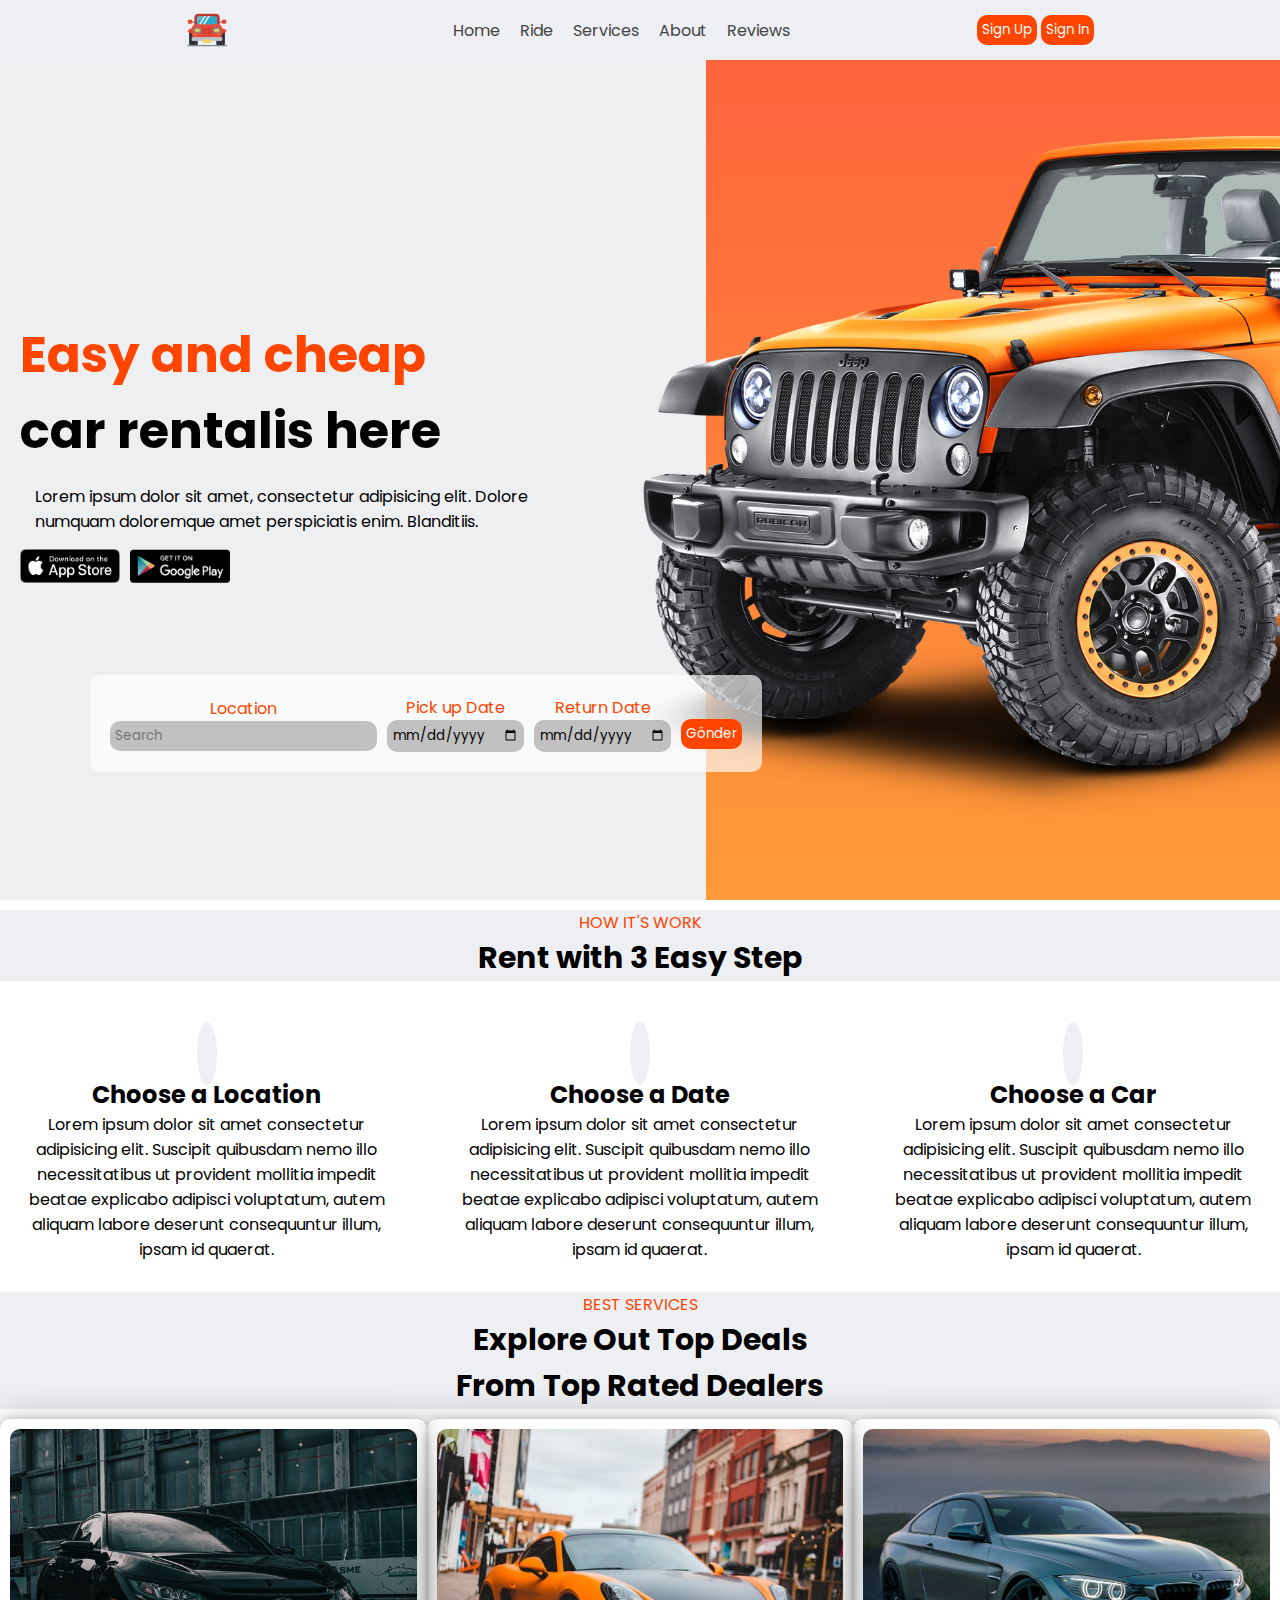
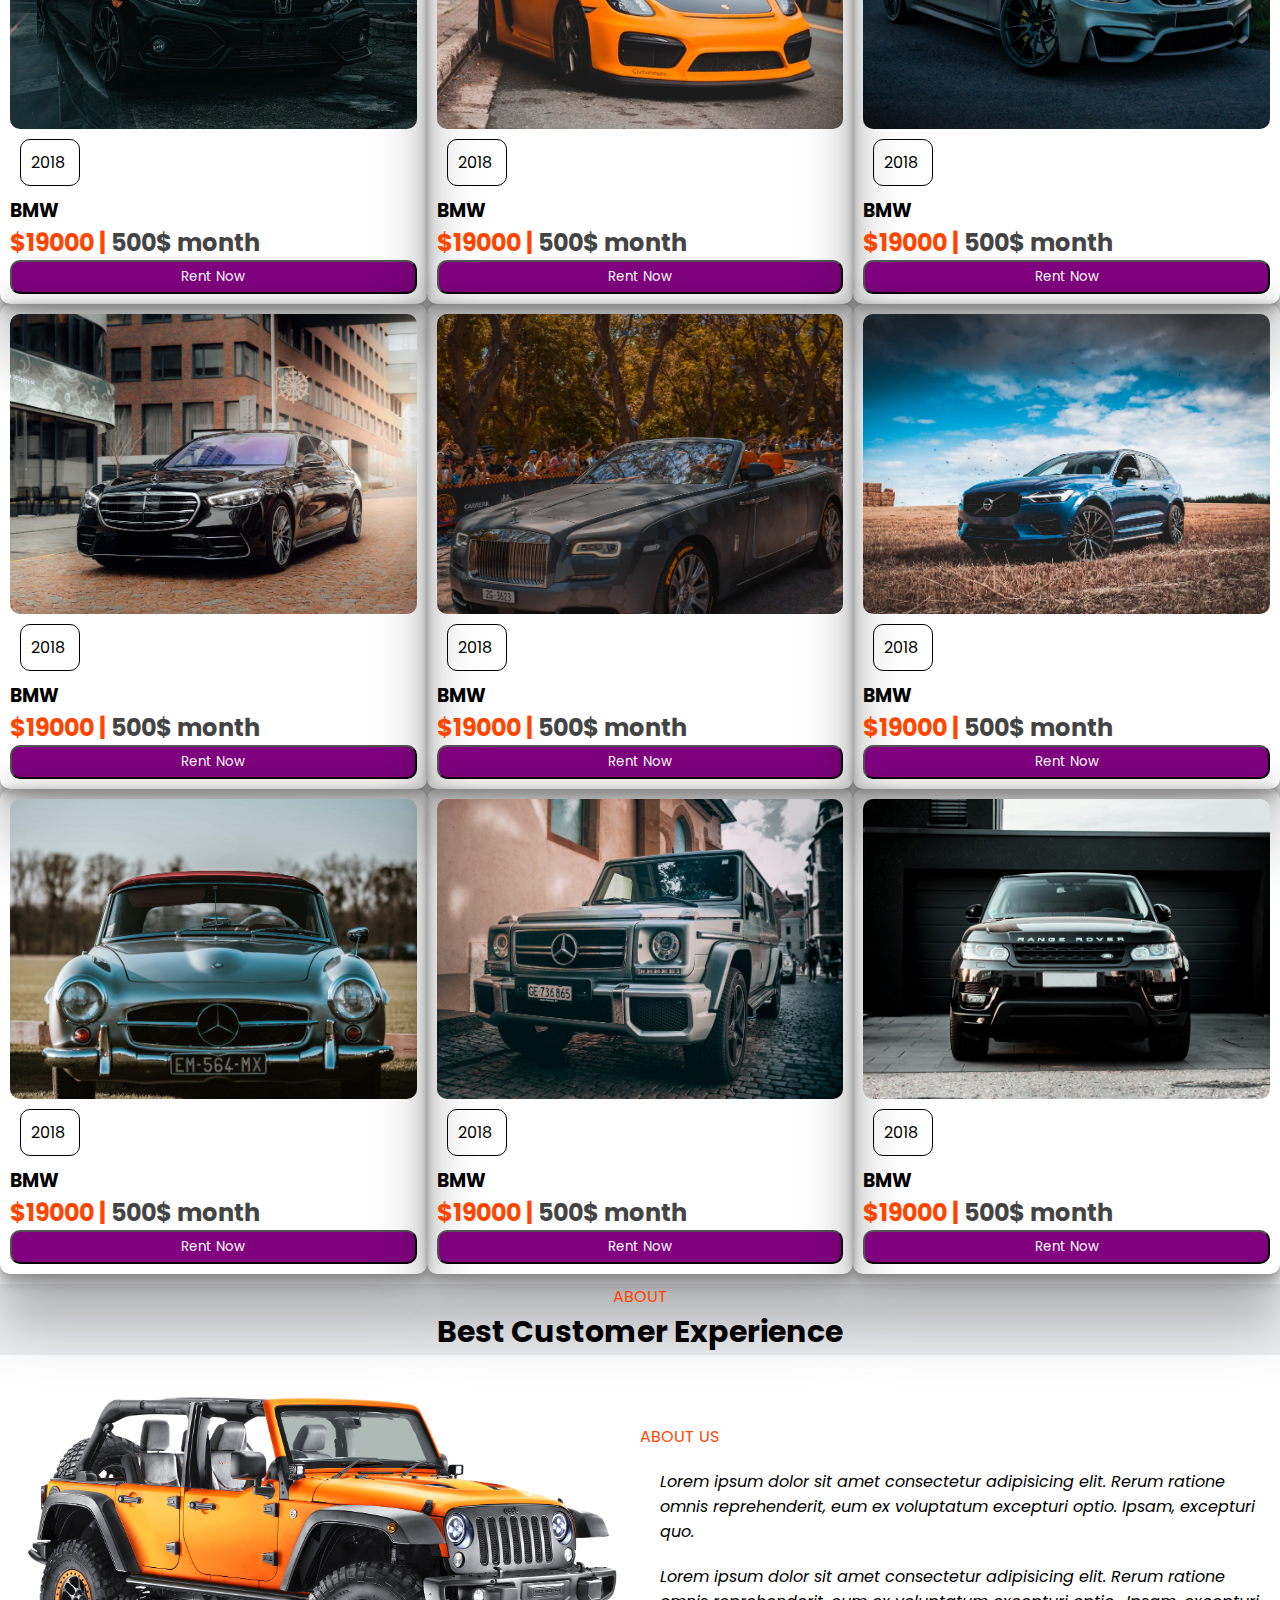
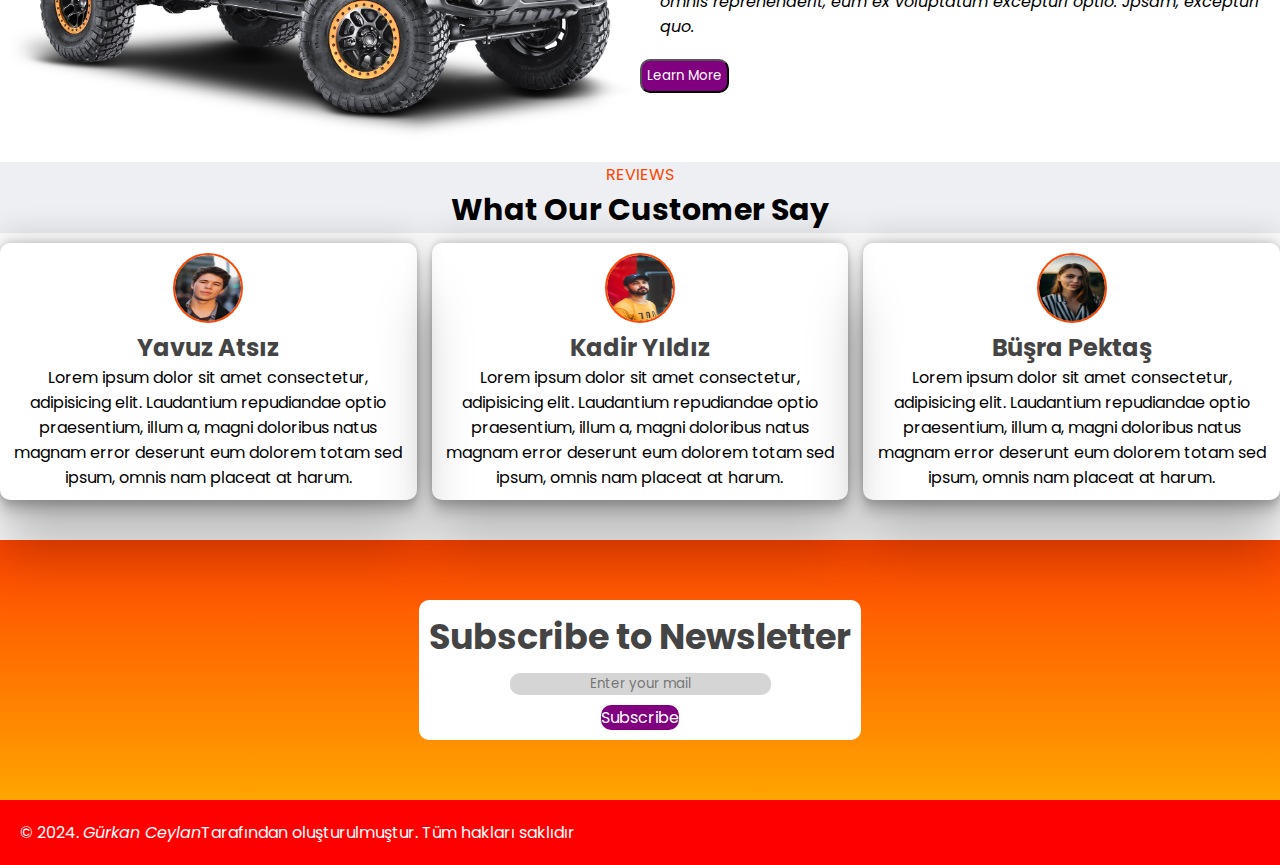
<file: index.html>
<!DOCTYPE html>
<html lang="en">
  <head>
    <meta charset="UTF-8" />
    <meta name="viewport" content="width=device-width, initial-scale=1.0" />
    <title>Car Rental</title>
    <link rel="stylesheet" href="style.css" />
    <link
      rel="stylesheet"
      href="https://cdnjs.cloudflare.com/ajax/libs/font-awesome/6.5.1/css/all.min.css"
      integrity="sha512-DTOQO9RWCH3ppGqcWaEA1BIZOC6xxalwEsw9c2QQeAIftl+Vegovlnee1c9QX4TctnWMn13TZye+giMm8e2LwA=="
      crossorigin="anonymous"
      referrerpolicy="no-referrer"
    />
  </head>
  <body>
    <!-- Header Start -->
    <header>
      <img src="image/jeep.png" alt="" />

      <ul class="navbar">
        <li><a href="#">Home</a></li>
        <li><a href="#">Ride</a></li>
        <li><a href="#">Services</a></li>
        <li><a href="#">About</a></li>
        <li><a href="#">Reviews</a></li>
      </ul>

      <div class="header-btn">
        <button>Sign Up</button>
        <button>Sign In</button>
      </div>
    </header>
    <!-- Header End -->

    <!-- Ana Ekran -->
    <section class="home">
      <!-- Metin Alanı -->
      <div class="text">
        <h1>
          <span>Easy and cheap</span> <br />
          car rentalis here
        </h1>
        <p>
          Lorem ipsum dolor sit amet, consectetur adipisicing elit. Dolore
          numquam doloremque amet perspiciatis enim. Blanditiis.
        </p>
        <div class="app-stores">
          <img src="image/ios.png" alt="" />
          <img src="image/play.png" alt="" />
        </div>
      </div>
      <!-- Form Alanı -->
      <div class="form-container">
        <form>
          <div class="input-box">
            <span>Location</span>
            <input type="search" placeholder="Search" />
          </div>

          <div class="input-box">
            <span>Pick up Date</span>
            <input type="date" placeholder="Search" />
          </div>

          <div class="input-box">
            <span>Return Date</span>
            <input type="date" placeholder="Search" />
          </div>

          <div class="input-box">
            <button>Gönder</button>
          </div>
        </form>
      </div>
    </section>

    <!-- Kiralama Start -->
    <section>
      <div class="heading">
        <span>HOW IT'S WORK</span>
        <h1>Rent with 3 Easy Step</h1>
      </div>

      <div class="ride-container">
        <div class="box">
          <i class="fa-solid fa-location-dot"></i>
          <h2>Choose a Location</h2>
          <p>
            Lorem ipsum dolor sit amet consectetur adipisicing elit. Suscipit
            quibusdam nemo illo necessitatibus ut provident mollitia impedit
            beatae explicabo adipisci voluptatum, autem aliquam labore deserunt
            consequuntur illum, ipsam id quaerat.
          </p>
        </div>

        <div class="box">
          <i class="fa-solid fa-calendar-days"></i>
          <h2>Choose a Date</h2>
          <p>
            Lorem ipsum dolor sit amet consectetur adipisicing elit. Suscipit
            quibusdam nemo illo necessitatibus ut provident mollitia impedit
            beatae explicabo adipisci voluptatum, autem aliquam labore deserunt
            consequuntur illum, ipsam id quaerat.
          </p>
        </div>

        <div class="box">
          <i class="fa-solid fa-car"></i>
          <h2>Choose a Car</h2>
          <p>
            Lorem ipsum dolor sit amet consectetur adipisicing elit. Suscipit
            quibusdam nemo illo necessitatibus ut provident mollitia impedit
            beatae explicabo adipisci voluptatum, autem aliquam labore deserunt
            consequuntur illum, ipsam id quaerat.
          </p>
        </div>
      </div>
    </section>

    <!-- Services Start -->
    <section class="services">
      <div class="heading">
        <span>BEST SERVICES</span>
        <h1>
          Explore Out Top Deals <br />
          From Top Rated Dealers
        </h1>
      </div>

      <div class="services-container">
        <div class="box">
          <div class="box-img">
            <img src="image/car3.jpg" alt="" />
          </div>
          <p>2018</p>
          <h3>BMW</h3>
          <h2>$19000 | <span>500$ month</span></h2>
          <button>Rent Now</button>
        </div>

        <div class="box">
          <div class="box-img">
            <img src="image/car6.jpg" alt="" />
          </div>
          <p>2018</p>
          <h3>BMW</h3>
          <h2>$19000 | <span>500$ month</span></h2>
          <button>Rent Now</button>
        </div>

        <div class="box">
          <div class="box-img">
            <img src="image/car7.jpg" alt="" />
          </div>
          <p>2018</p>
          <h3>BMW</h3>
          <h2>$19000 | <span>500$ month</span></h2>
          <button>Rent Now</button>
        </div>

        <div class="box">
          <div class="box-img">
            <img src="image/car8.jpg" alt="" />
          </div>
          <p>2018</p>
          <h3>BMW</h3>
          <h2>$19000 | <span>500$ month</span></h2>
          <button>Rent Now</button>
        </div>

        <div class="box">
          <div class="box-img">
            <img src="image/car9.jpg" alt="" />
          </div>
          <p>2018</p>
          <h3>BMW</h3>
          <h2>$19000 | <span>500$ month</span></h2>
          <button>Rent Now</button>
        </div>

        <div class="box">
          <div class="box-img">
            <img src="image/car10.jpg" alt="" />
          </div>
          <p>2018</p>
          <h3>BMW</h3>
          <h2>$19000 | <span>500$ month</span></h2>
          <button>Rent Now</button>
        </div>

        <div class="box">
          <div class="box-img">
            <img src="image/car12.jpg" alt="" />
          </div>
          <p>2018</p>
          <h3>BMW</h3>
          <h2>$19000 | <span>500$ month</span></h2>
          <button>Rent Now</button>
        </div>

        <div class="box">
          <div class="box-img">
            <img src="image/car13.jpg" alt="" />
          </div>
          <p>2018</p>
          <h3>BMW</h3>
          <h2>$19000 | <span>500$ month</span></h2>
          <button>Rent Now</button>
        </div>

        <div class="box">
          <div class="box-img">
            <img src="image/car14.jpg" alt="" />
          </div>
          <p>2018</p>
          <h3>BMW</h3>
          <h2>$19000 | <span>500$ month</span></h2>
          <button>Rent Now</button>
        </div>
      </div>
    </section>
    <!-- Services Start -->

    <section class="about">
      <div class="heading">
        <span>ABOUT</span>
        <h1>Best Customer Experience</h1>
      </div>

      <div class="about-container">
        <div class="about-img">
          <img src="image/about.png" alt="" />
        </div>

        <div class="about-text">
          <span>ABOUT US</span>
          <p>
            Lorem ipsum dolor sit amet consectetur adipisicing elit. Rerum
            ratione omnis reprehenderit, eum ex voluptatum excepturi optio.
            Ipsam, excepturi quo.
          </p>
          <p>
            Lorem ipsum dolor sit amet consectetur adipisicing elit. Rerum
            ratione omnis reprehenderit, eum ex voluptatum excepturi optio.
            Jpsam, excepturi quo.
          </p>
          <button>Learn More</button>
        </div>
      </div>
    </section>
    <!-- About End -->

    <!-- Reviews Start -->
    <section class="reviews">
      <div class="heading">
        <span>REVIEWS</span>
        <h1>What Our Customer Say</h1>
      </div>

      <div class="reviews-container">
        <div class="box">
          <div class="reviews-img">
            <img src="image/rev1.jpg" alt="" />
          </div>
          <h2>Yavuz Atsız</h2>
          <div>
            <i class="fa-solid fa-star"></i>
            <i class="fa-solid fa-star"></i>
            <i class="fa-solid fa-star"></i>
            <i class="fa-solid fa-star"></i>
            <i class="fa-solid fa-star"></i>
          </div>
          <p>
            Lorem ipsum dolor sit amet consectetur, adipisicing elit. Laudantium
            repudiandae optio praesentium, illum a, magni doloribus natus magnam
            error deserunt eum dolorem totam sed ipsum, omnis nam placeat at
            harum.
          </p>
        </div>

        <div class="box">
          <div class="reviews-img">
            <img src="image/rev2.jpg" alt="" />
          </div>
          <h2>Kadir Yıldız</h2>
          <div>
            <i class="fa-solid fa-star"></i>
            <i class="fa-solid fa-star"></i>
            <i class="fa-solid fa-star"></i>
            <i class="fa-solid fa-star"></i>
            <i class="fa-solid fa-star"></i>
          </div>
          <p>
            Lorem ipsum dolor sit amet consectetur, adipisicing elit. Laudantium
            repudiandae optio praesentium, illum a, magni doloribus natus magnam
            error deserunt eum dolorem totam sed ipsum, omnis nam placeat at
            harum.
          </p>
        </div>

        <div class="box">
          <div class="reviews-img">
            <img src="image/rev3.jpg" alt="" />
          </div>
          <h2>Büşra Pektaş</h2>
          <div>
            <i class="fa-solid fa-star"></i>
            <i class="fa-solid fa-star"></i>
            <i class="fa-solid fa-star"></i>
            <i class="fa-solid fa-star"></i>
            <i class="fa-solid fa-star"></i>
          </div>
          <p>
            Lorem ipsum dolor sit amet consectetur, adipisicing elit. Laudantium
            repudiandae optio praesentium, illum a, magni doloribus natus magnam
            error deserunt eum dolorem totam sed ipsum, omnis nam placeat at
            harum.
          </p>
        </div>
      </div>
    </section>
    <!-- Reviews End -->

    <!-- Newsletter Start -->
    <section class="newsletter">
      <div class="mail-box">
        <h2>Subscribe to Newsletter</h2>
        <input type="text" placeholder="Enter your mail" />
        <a href="mail.html">Subscribe</a>
      </div>
    </section>
    <!-- Newsletter End -->

    <!-- Footer Start -->
    <div class="copyright">
      <p>
        &#169; 2024. <a href="#">Gürkan Ceylan</a>Tarafından oluşturulmuştur.
        Tüm hakları saklıdır
      </p>
      <div class="social">
        <i class="fa-brands fa-linkedin"></i>
        <i class="fa-brands fa-facebook"></i>
        <i class="fa-brands fa-twitter"></i>
        <i class="fa-brands fa-pinterest"></i>
      </div>
    </div>

    <!-- Footer End -->
  </body>
</html>
</file>
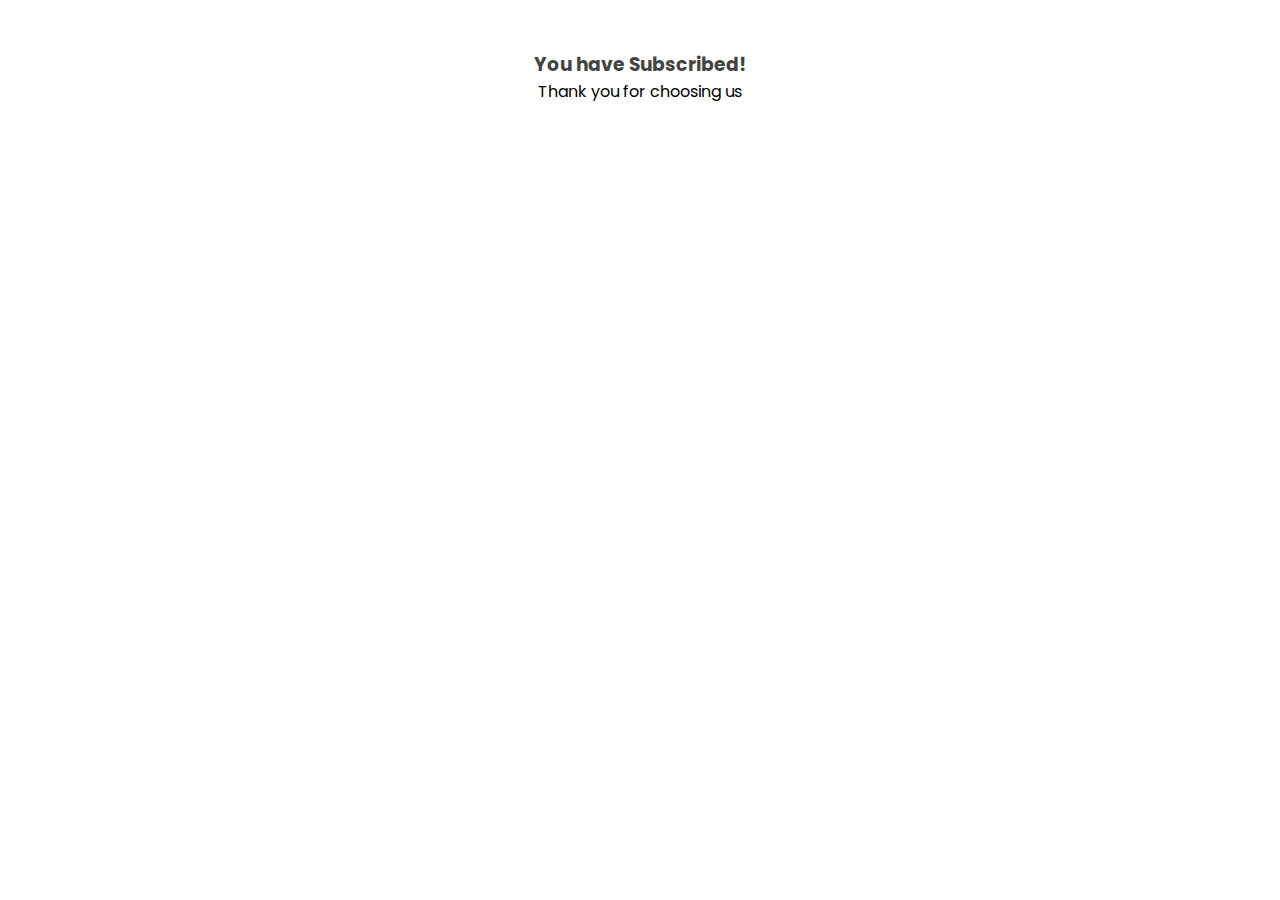
<file: mail.html>
<!DOCTYPE html>
<html lang="en">
  <head>
    <meta charset="UTF-8" />
    <meta name="viewport" content="width=device-width, initial-scale=1.0" />
    <title>Document</title>
    <link rel="stylesheet" href="style.css" />
    <link
      rel="stylesheet"
      href="https://cdnjs.cloudflare.com/ajax/libs/font-awesome/6.5.1/css/all.min.css"
      integrity="sha512-DTOQO9RWCH3ppGqcWaEA1BIZOC6xxalwEsw9c2QQeAIftl+Vegovlnee1c9QX4TctnWMn13TZye+giMm8e2LwA=="
      crossorigin="anonymous"
      referrerpolicy="no-referrer"
    />
  </head>
  <body>
    <div class="mail-box">
      <i class="fa-solid fa-circle-check"></i>
      <h3>You have Subscribed!</h3>
      <p>Thank you for choosing us</p>
    </div>
  </body>
</html>
</file>
<file: style.css>
@import url("https://fonts.googleapis.com/css2?family=Poppins&display=swap");

* {
  margin: 0;
  top: 0;
  font-family: "Poppins", sans-serif;
  box-sizing: border-box;
}

:root {
  --main-color: orangered;
  --secondary-color: orange;
  --text-color: #444;
  --bg-color: #eeeff2;
  --white: #fff;
  --bg--secondary: purple;
}

/* Header start */

header {
  display: flex;
  justify-content: space-evenly;
  align-items: center;
  background-color: var(--bg-color);
  padding: 10px;
  position: fixed;
  top: 0;
  width: 100%;
  z-index: 999;
}

header img {
  width: 40px;
}

.navbar {
  display: flex;
  list-style: none;
}

.navbar a {
  text-decoration: none;
  color: var(--text-color);
  padding: 10px;
}

.navbar a:hover {
  color: var(--main-color);
  transition: 0.5s;
}

.header-btn button {
  background-color: var(--main-color);
  color: var(--white);
  border: none;
  padding: 5px;
  border-radius: 10px;
  cursor: pointer;
}

.header-btn button:hover {
  background-color: var(--bg--secondary);
  transition: 0.5s;
}

/* Header End */

/* Home Start */
.home {
  background: url(image/Car\ Website\ ÔÇô\ 1@2x.png);
  height: 100vh;
  display: grid;
  background-position: 50%;
  grid-template-columns: repeat(2, 1fr);
  align-items: center;
  position: relative;
}

.text {
  padding: 20px;
}

.text h1 {
  font-size: 50px;
}

.text span {
  color: var(--main-color);
}

.text p {
  margin: 15px;
}

.app-stores {
  display: flex;
  gap: 10px;
}

.app-stores img {
  width: 100px;
  cursor: pointer;
}

.form-container form {
  display: flex;
  align-items: center;
  background-color: #ffffffa8;
  gap: 10px;
  padding: 20px;
  border-radius: 10px;
  position: absolute;
  top: 75%;
  left: 7%;
}

.input-box {
  display: flex;
  flex-direction: column;
  align-items: center;
}

.input-box span {
  color: var(--main-color);
}

.input-box input {
  outline: none;
  border: none;
  background-color: rgba(128, 128, 128, 0.463);
  padding: 5px;
  border-radius: 10px;
}

.input-box button {
  background-color: var(--main-color);
  color: var(--white);
  border: none;
  padding: 5px;
  border-radius: 10px;
  margin-top: 20px;
}

.input-box button:hover {
  background-color: var(--bg--secondary);
  cursor: pointer;
  transition: 0.5s;
  scale: 0.95;
}

/* Home End */

/* Ride Start */

.heading {
  text-align: center;
  background-color: var(--bg-color);
  margin-top: 10px;
}

.heading h1 {
  font-size: 30px;
  margin-bottom: 10px;
}

.heading span {
  color: var(--main-color);
}

.ride-container {
  display: grid;
  grid-template-columns: 1fr 1fr 1fr;
  gap: 20px;
  margin-top: 30px;
}

.ride-container .box {
  text-align: center;
  padding: 20px;
}

.ride-container .box i {
  font-size: 30px;
  color: var(--main-color);
  background-color: var(--bg-color);
  padding: 10px;
  border-radius: 50%;
}
.ride-container .box i:hover {
  background-color: var(--main-color);
  color: var(--white);
  transition: 0.5s;
  cursor: pointer;
}

/* Ride End */

/* Services Start */
.services-container {
  display: grid;
  grid-template-columns: repeat(auto-fit, minmax(380px, auto));
}

.services-container .box {
  padding: 10px;
  border-radius: 10px;
  box-shadow: rgba(0, 0, 0, 0.25) 0px 54px 55px,
    rgba(0, 0, 0, 0.12) 0px -12px 30px, rgba(0, 0, 0, 0.12) 0px 4px 6px,
    rgba(0, 0, 0, 0.17) 0px 12px 13px, rgba(0, 0, 0, 0.09) 0px -3px 5px;
}

.services-container .box:hover {
  scale: 1.02;
  transition: 0.5s;
  cursor: pointer;
}

.services-container .box .box-img {
  width: 100%;
  height: 300px;
}

.services-container .box .box-img img {
  width: 100%;
  height: 100%;
  object-fit: cover;
  border-radius: 10px;
}

.services-container .box p {
  border: 1px solid black;
  width: 60px;
  padding: 10px;
  border-radius: 10px;
  margin: 10px;
}

.services-container .box h2 {
  color: var(--main-color);
}
.services-container .box span {
  color: var(--text-color);
}

.services-container .box button {
  background-color: var(--bg--secondary);
  width: 100%;
  color: var(--white);
  padding: 5px;
  border-radius: 10px;
}

.services-container .box button:hover {
  background-color: var(--main-color);
  cursor: pointer;
  transition: 0.5s;
}

/* Services End */

/* About Start */
.about-container {
  display: grid;
  grid-template-columns: repeat(2, 1fr);
  align-items: center;
}

.about-img img {
  width: 100%;
}

.about-text span {
  color: var(--main-color);
}

.about-text p {
  margin: 20px;
  font-style: italic;
}

.about-text button {
  background-color: var(--bg--secondary);
  color: var(--white);
  padding: 5px;
  border-radius: 10px;
  cursor: pointer;
}
.about-text button:hover {
  background-color: var(--main-color);
  transition: 0.5s;
}
/* About End */

/* Reviews Start */
.reviews-container {
  display: grid;
  grid-template-columns: repeat(3, auto);
  gap: 15px;
}

/* .reviews-img {
  width: 70px;
  height: 70px;
} */

.reviews-img img {
  width: 70px;
  height: 70px;
  border: 2px solid var(--main-color);
  border-radius: 50%;
}

.reviews-container .box {
  display: flex;
  flex-direction: column;
  align-items: center;
  text-align: center;
  box-shadow: rgba(0, 0, 0, 0.25) 0px 54px 55px,
    rgba(0, 0, 0, 0.12) 0px -12px 30px, rgba(0, 0, 0, 0.12) 0px 4px 6px,
    rgba(0, 0, 0, 0.17) 0px 12px 13px, rgba(0, 0, 0, 0.09) 0px -3px 5px;
  padding: 10px;
  border-radius: 10px;
}

.reviews-container .box:hover {
  scale: 1.02;
  transform: 0.5s;
}

.reviews-container .box h2 {
  color: var(--text-color);
}

.reviews-container .box i {
  color: orange;
}

/* Reviews End */

/* Newsletter Start */
.newsletter {
  background: linear-gradient(orangered, orange);
  margin-top: 40px;
  padding: 10px;
  display: flex;
  flex-direction: column;
  align-items: center;
}

.newsletter h2 {
  color: var(--text-color);
  font-size: 35px;
}

.newsletter .mail-box {
  background-color: var(--white);
  display: flex;
  flex-direction: column;
  padding: 10px;
  border-radius: 10px;
}

.newsletter .mail-box input {
  text-align: center;
  border: none;
  outline: none;
  margin: 10px;
  background-color: rgba(128, 128, 128, 0.331);
  border-radius: 10px;
}

.newsletter .mail-box a {
  background-color: var(--bg--secondary);
  color: var(--white);
  border-radius: 10px;
  border: none;
  cursor: pointer;
  text-decoration: none;
  text-align: center;
}

.newsletter .mail-box a:hover {
  background-color: var(--main-color);
  transition: 0.5s;
  scale: 0.96s;
}

/* Newsletter End */

/* Footer Start */

.copyright {
  display: flex;
  justify-content: space-between;
  align-items: center;
  background-color: red;
  color: var(--white);
  padding: 20px;
}

.copyright a {
  color: var(--white);
  text-decoration: none;
  font-style: italic;
}
/* Footer End */

/* Responsive Start */

@media (max-width: 579px) {
  header {
    display: flex;
    flex-direction: column;
  }
  .form-container form {
    display: flex;
    flex-direction: column;
    margin-left: 200px;
    top: 50%;
  }
}

/* Responsive End */

/* Mail Html Alanı Start */
.mail-box {
  display: flex;
  justify-content: center;
  flex-direction: column;
  align-items: center;
  margin: 50px;
}

.mail-box h3 {
  color: var(--text-color);
}

.mail-box i {
  color: green;
}
/* Mail Html Alanı End */
</file>
